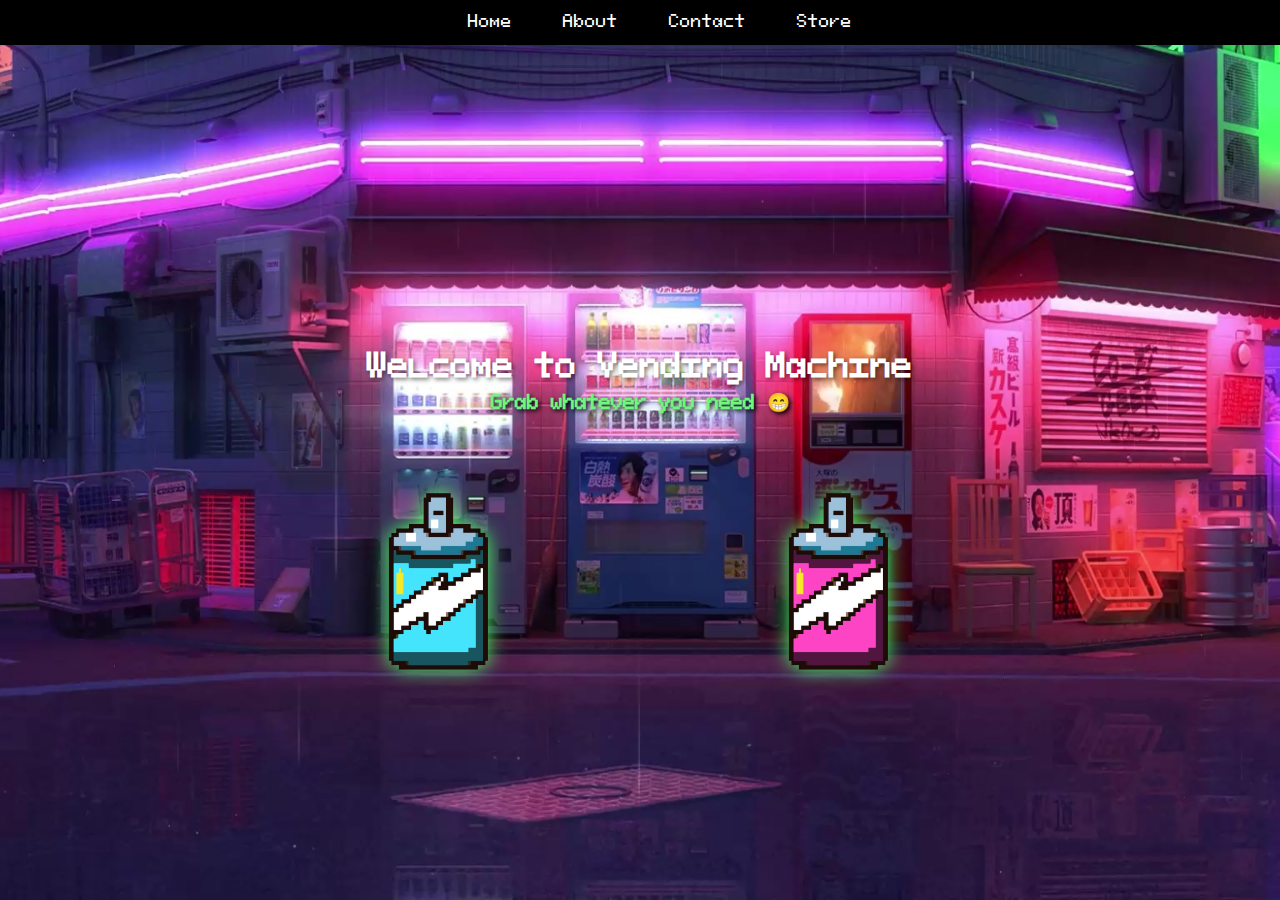
<file: index.html>
<!DOCTYPE html>
<html lang="en">
<head>
    <meta charset="UTF-8">
    <meta name="viewport" content="width=device-width, initial-scale=1.0">
    <title>Home: Vending Machine</title>
    <link rel="stylesheet" href="styles.css">
</head>
<body>
    <nav class="navbar">
        <ul>
            <li><a href="index.html">Home</a></li>
            <li><a href="about.html">About</a></li>
            <li><a href="contact.html">Contact</a></li>
            <li><a href="store.html">Store</a></li>
        </ul>
    </nav>
    <main>
        <h1>Welcome to Vending Machine</h1>
        <h3>Grab whatever you need &#128513</h3>
    </main>
    <div>
        <img src="images/blue-drink.PNG" alt="blue drink" class="blue-drink">
    </div>
    <div>
        <img src="images/pink-drink.PNG" alt="pink drink" class="pink-drink">
    </div>
</body>
</html>
</file>
<file: styles.css>
body {
    background-image: url(images/vending-machines.jpg);
    background-position: center;
    background-attachment: fixed;
    background-repeat: no-repeat;
    background-size: cover;
    background-color: aquamarine;

    margin-left: 0px;
    margin-right: 0px;
    margin-top: -19px;

    font-family: 'PixeloidMono';
}

.navbar ul {
    background-color: black;
    overflow: hidden;
    list-style-type: none;
    text-align: center;
}

.navbar li {
    float: center;
    display: inline-block;
}

.navbar a {
    color: white;
    display: block;
    text-decoration: none;
    padding: 14px 20px;
}

.navbar a:hover {
    color: #ff2185;
}

@font-face {
    font-family: 'PixeloidMono';
    src: url(fonts/PixeloidMono.ttf);
}

h1 {
    text-align: center;
    margin-top: 300px;
    color: white;
    text-shadow: 2px 2px 4px rgba(0, 0, 0, 0.5);
}

h3 {
    text-align: center;
    margin-top: -15px;
    color: #6ff77d;
    text-shadow: 2px 2px 4px rgb(0, 0, 0);
}

.pink-drink {
    width: 200px;
    height: auto;
    display: block;
    margin: 0 auto;
    position: relative;
    top: -150px;
    left: 200px;

    animation: floatAnimation 2s infinite;
    filter: drop-shadow(0 0 10px #4dff64);
}

@keyframes floatAnimation {
    0% {
      transform: translateY(0);
    }
    50% {
      transform: translateY(-20px);
    }
    100% {
      transform: translateY(0);
    }
}

.blue-drink {
    width: 200px;
    height: auto;
    display: block;
    margin: 0 auto;
    position: relative;
    top: 50px;
    right: 200px;

    animation: floatAnimation 2s infinite;
    filter: drop-shadow(0 0 10px #4dff64);
}
</file>
